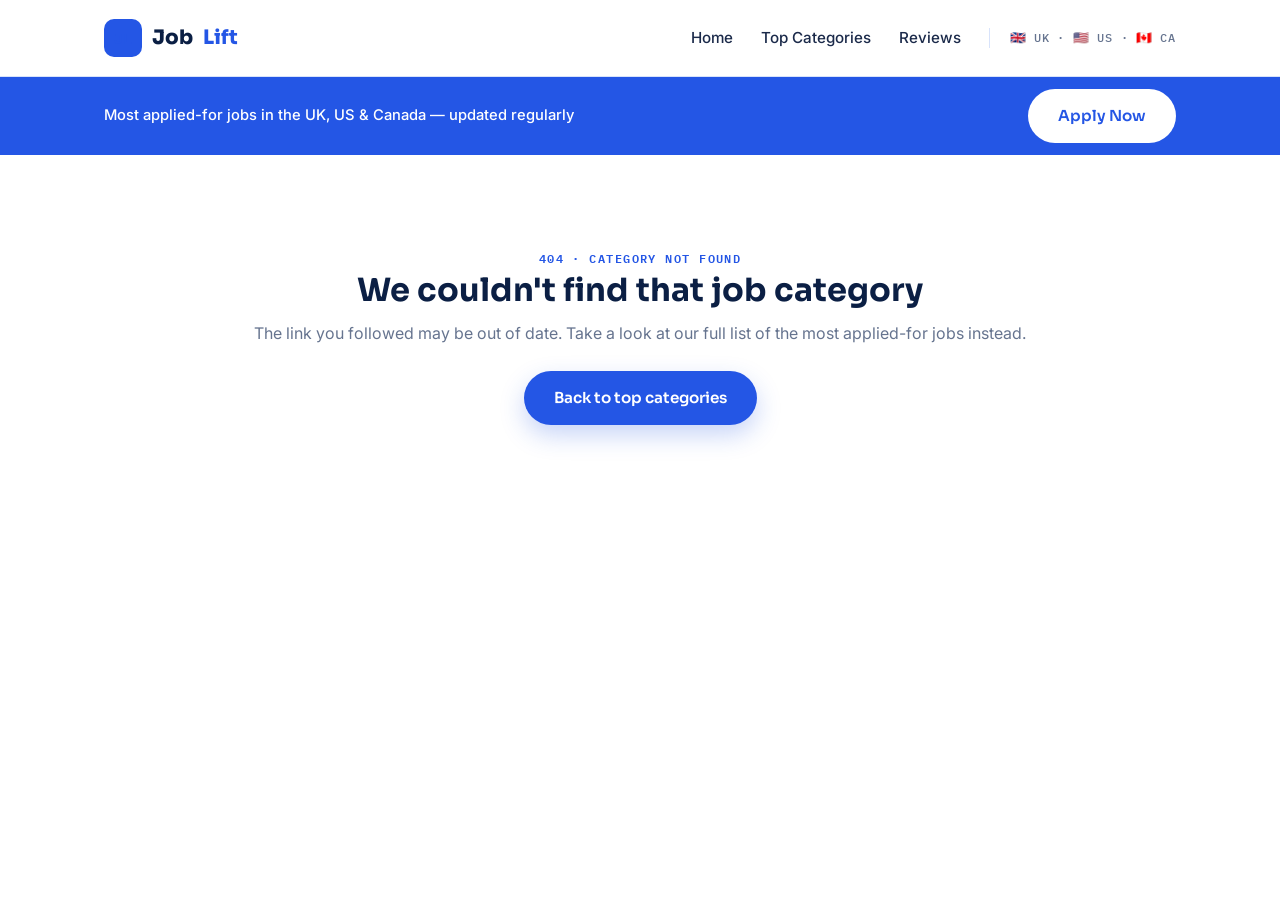
<file: category.html>
<!DOCTYPE html>
<html lang="en">
<head>
  <meta charset="UTF-8" />
  <meta name="viewport" content="width=device-width, initial-scale=1.0" />
  <title>Job Category Details — Job Lift</title>
  <meta name="description" content="Job details, typical pay, how to join, terms and an apply now link for the UK, US and Canada." />
  <link rel="preconnect" href="https://fonts.googleapis.com">
  <link rel="preconnect" href="https://fonts.gstatic.com" crossorigin>
  <link href="https://fonts.googleapis.com/css2?family=Sora:wght@600;700;800&family=Inter:wght@400;500;600&family=IBM+Plex+Mono:wght@500;600&display=swap" rel="stylesheet">
  <link rel="stylesheet" href="style.css">
</head>
<body>

  <!-- ===================== Header ===================== -->
  <header class="site-header">
    <div class="container">
      <a href="index.html" class="logo">
        <span class="logo-mark">JL</span>
        Job<span>Lift</span>
      </a>
      <nav class="main-nav">
        <a href="index.html">Home</a>
        <a href="index.html#categories">Top Categories</a>
        <a href="index.html#reviews">Reviews</a>
        <span class="nav-flags">🇬🇧 UK · 🇺🇸 US · 🇨🇦 CA</span>
      </nav>
    </div>
  </header>

  <!-- ===================== Top Apply Banner ===================== -->
  <div class="apply-banner">
    <div class="container">
      <p>Most applied-for jobs in the UK, US &amp; Canada — updated regularly</p>
      <a href="#apply" class="btn btn-primary">Apply Now</a>
    </div>
  </div>


  <!-- ===================== Not found state ===================== -->
  <div id="notFound" class="not-found" style="display:none;">
    <div class="container">
      <span class="eyebrow">404 · Category not found</span>
      <h1>We couldn't find that job category</h1>
      <p>The link you followed may be out of date. Take a look at our full list of the most applied-for jobs instead.</p>
      <a href="index.html#categories" class="btn btn-primary">Back to top categories</a>
    </div>
  </div>

  <!-- ===================== Main content ===================== -->
  <main id="pageContent" class="container">

    <nav class="breadcrumb">
      <a href="index.html">Home</a>
      <span class="sep">/</span>
      <a href="index.html#categories">Top Categories</a>
      <span class="sep">/</span>
      <span id="breadcrumbTitle">Job details</span>
    </nav>

    <!-- Detail hero -->
    <section class="detail-hero">
      <div class="detail-icon" id="detailIcon"></div>
      <div>
        <div class="badge-row" style="margin-bottom:10px;">
          <span class="badge badge-rank" id="badgeRank">#01</span>
          <span class="badge badge-trend" id="badgeTrend">▲ +0% applications this year</span>
          <span class="badge">🇬🇧 🇺🇸 🇨🇦 Hiring in all 3 countries</span>
        </div>
        <h1 id="jobTitle">Job title</h1>
        <p class="detail-tagline" id="jobTagline">Tagline</p>
      </div>
    </section>

    <div class="detail-grid">

      <!-- Main column -->
      <div class="detail-main">

        <section class="detail-section">
          <h2>Why this job is in demand</h2>
          <p id="jobAbout">About text.</p>
        </section>

        <section class="detail-section">
          <h2>Typical pay (UK, US &amp; Canada)</h2>
          <table class="salary-table">
            <thead>
              <tr>
                <th>Country</th>
                <th>Typical salary range</th>
              </tr>
            </thead>
            <tbody>
              <tr>
                <td>🇬🇧 United Kingdom</td>
                <td class="figure" id="salaryUK">—</td>
              </tr>
              <tr>
                <td>🇺🇸 United States</td>
                <td class="figure" id="salaryUS">—</td>
              </tr>
              <tr>
                <td>🇨🇦 Canada</td>
                <td class="figure" id="salaryCA">—</td>
              </tr>
            </tbody>
          </table>
          <p class="salary-note">
            Figures are general estimates for entry-level to mid-level roles, based on publicly available
            market data. Actual pay varies by employer, location, experience and shift pattern.
          </p>
        </section>

        <section class="detail-section">
          <h2>What the job involves</h2>
          <div class="two-col-lists">
            <div class="list-card">
              <h3>What you'll do</h3>
              <ul id="responsibilitiesList"></ul>
            </div>
            <div class="list-card">
              <h3>What you'll need</h3>
              <ul id="requirementsList"></ul>
            </div>
          </div>
        </section>

        <section class="detail-section">
          <h2>How to join — step by step</h2>
          <ol class="steps" id="howToJoinList"></ol>
        </section>

        <section class="detail-section">
          <h2>Terms &amp; conditions before you apply</h2>
          <div class="terms-box">
            <ol>
              <li>Job Lift is an independent information resource. We are not a recruitment agency and do not represent any employer listed.</li>
              <li>All salary figures are general estimates based on publicly available market data and can vary by location, experience and employer.</li>
              <li>The "Apply Now" buttons take you to job search results on a third-party site (such as Indeed). We don't control or guarantee the accuracy of listings on external sites.</li>
              <li>Genuine employers never ask you to pay a fee, buy equipment, or send money in order to apply for or accept a job. If anyone asks you for payment, treat it as a scam and do not proceed.</li>
              <li>You must meet the legal working age and right-to-work requirements for the country you apply in.</li>
              <li>Job Lift does not collect CVs, applications or personal data through this site, and we are not responsible for the hiring decisions or outcomes of any third party.</li>
            </ol>
          </div>
        </section>

      </div>

      <!-- Sidebar -->
      <aside id="apply">
        <div class="apply-card">
          <h3>Ready to apply?</h3>
          <p>Choose your country to see current openings for this role on a trusted job search site.</p>
          <div class="apply-options">
            <a class="apply-option" id="applyUK" href="#" target="_blank" rel="noopener noreferrer">
              <span><span class="flag">🇬🇧</span> Apply Now — UK</span>
              <span class="arrow">→</span>
            </a>
            <a class="apply-option" id="applyUS" href="#" target="_blank" rel="noopener noreferrer">
              <span><span class="flag">🇺🇸</span> Apply Now — US</span>
              <span class="arrow">→</span>
            </a>
            <a class="apply-option" id="applyCA" href="#" target="_blank" rel="noopener noreferrer">
              <span><span class="flag">🇨🇦</span> Apply Now — Canada</span>
              <span class="arrow">→</span>
            </a>
          </div>
          <p class="apply-disclaimer">
            Apply Now opens an external job search site in a new tab. Job Lift never charges
            a fee and never asks for payment to apply.
          </p>
        </div>
      </aside>

    </div>
  </main>

  <!-- ===================== Footer ===================== -->
  <footer class="site-footer">
    <div class="container">
      <div class="footer-grid">
        <div>
          <div class="footer-logo">
            <span class="logo-mark">JL</span>
            Job Lift
          </div>
          <p>
            Job Lift is an independent information resource covering the most applied-for jobs
            in the UK, US and Canada. We're not a recruitment agency and don't charge job seekers
            for anything on this site.
          </p>
        </div>
        <div>
          <h4>Explore</h4>
          <ul>
            <li><a href="index.html">Home</a></li>
            <li><a href="index.html#categories">Top 10 categories</a></li>
            <li><a href="index.html#reviews">Reviews &amp; Q&amp;A</a></li>
          </ul>
        </div>
        <div>
          <h4>Good to know</h4>
          <ul>
            <li>Free to browse — always</li>
            <li>No CV upload or sign-up needed</li>
            <li>Apply Now links go to trusted job boards</li>
            <li>Genuine employers never charge to apply</li>
          </ul>
        </div>
      </div>
      <div class="footer-bottom">
        <span>© 2026 Job Lift. All rights reserved.</span>
        <span>Informational resource — not a recruitment agency or employer.</span>
      </div>
    </div>
  </footer>

  <script src="data.js"></script>
  <script>
    const params = new URLSearchParams(window.location.search);
    const catId = params.get('cat');
    const job = JOB_CATEGORIES.find(c => c.id === catId);

    if (!job) {
      document.getElementById('pageContent').style.display = 'none';
      document.querySelector('.site-footer').style.display = 'none';
      document.getElementById('notFound').style.display = 'block';
    } else {
      document.title = job.title + ' — Job Details | Job Lift';

      document.getElementById('breadcrumbTitle').textContent = job.title;
      document.getElementById('jobTitle').textContent = job.title;
      document.getElementById('jobTagline').textContent = job.tagline;
      document.getElementById('jobAbout').textContent = job.about;

      document.getElementById('badgeRank').textContent = '#' + String(job.rank).padStart(2, '0') + ' most applied';
      document.getElementById('badgeTrend').textContent = '▲ ' + job.trend + ' applications this year';

      document.getElementById('detailIcon').innerHTML =
        `<svg viewBox="0 0 48 48" fill="none" stroke="currentColor" stroke-width="2.4" stroke-linecap="round" stroke-linejoin="round">${job.icon}</svg>`;

      document.getElementById('salaryUK').textContent = job.salary.uk;
      document.getElementById('salaryUS').textContent = job.salary.us;
      document.getElementById('salaryCA').textContent = job.salary.ca;

      const respList = document.getElementById('responsibilitiesList');
      job.responsibilities.forEach(item => {
        const li = document.createElement('li');
        li.textContent = item;
        respList.appendChild(li);
      });

      const reqList = document.getElementById('requirementsList');
      job.requirements.forEach(item => {
        const li = document.createElement('li');
        li.textContent = item;
        reqList.appendChild(li);
      });

      const stepsList = document.getElementById('howToJoinList');
      job.howToJoin.forEach((step, i) => {
        const li = document.createElement('li');
        li.innerHTML = `<span class="step-num">${i + 1}</span><span class="step-text">${step}</span>`;
        stepsList.appendChild(li);
      });

      document.getElementById('applyUK').href = job.apply.uk;
      document.getElementById('applyUS').href = job.apply.us;
      document.getElementById('applyCA').href = job.apply.ca;
    }
  </script>

</body>
</html>
</file>
<file: style.css>
/* ============================================================
   Job Lift — shared styles
   A calm, data-led blue & white system for a job-trends site.
   ============================================================ */

:root {
  --navy: #0b1f44;
  --blue: #2456e5;
  --blue-dark: #15349e;
  --blue-light: #eaf1ff;
  --blue-line: #d8e3fb;
  --sky: #4fa6ff;
  --white: #ffffff;
  --ink: #1b2a4a;
  --muted: #66748f;
  --green: #1e9e6b;
  --radius-lg: 18px;
  --radius-md: 12px;
  --radius-sm: 8px;
  --shadow: 0 12px 30px rgba(36, 86, 229, 0.08);
  --container: 1120px;
}

* { box-sizing: border-box; }

html { scroll-behavior: smooth; }

body {
  margin: 0;
  font-family: "Inter", system-ui, -apple-system, sans-serif;
  color: var(--ink);
  background: var(--white);
  line-height: 1.6;
}

h1, h2, h3, h4 {
  font-family: "Sora", "Inter", sans-serif;
  color: var(--navy);
  margin: 0;
  line-height: 1.2;
}

p { margin: 0 0 1em; }

a { color: var(--blue); text-decoration: none; }
a:hover { text-decoration: underline; }

img, svg { display: block; }

.container {
  width: 100%;
  max-width: var(--container);
  margin: 0 auto;
  padding: 0 24px;
}

.eyebrow {
  display: inline-flex;
  align-items: center;
  gap: 8px;
  font-family: "IBM Plex Mono", monospace;
  font-size: 0.75rem;
  letter-spacing: 0.12em;
  text-transform: uppercase;
  color: var(--blue);
  font-weight: 600;
}

/* ---------------- Buttons ---------------- */

.btn {
  display: inline-flex;
  align-items: center;
  justify-content: center;
  gap: 8px;
  font-family: "Sora", sans-serif;
  font-weight: 600;
  font-size: 0.95rem;
  border-radius: 999px;
  padding: 13px 28px;
  border: 2px solid transparent;
  cursor: pointer;
  transition: transform 0.15s ease, box-shadow 0.15s ease, background 0.15s ease, color 0.15s ease;
  text-decoration: none;
}

.btn-primary {
  background: var(--blue);
  color: var(--white);
  box-shadow: 0 10px 24px rgba(36, 86, 229, 0.25);
}
.btn-primary:hover {
  background: var(--blue-dark);
  transform: translateY(-2px);
  text-decoration: none;
}

.btn-outline {
  background: var(--white);
  color: var(--blue);
  border-color: var(--blue-line);
}
.btn-outline:hover {
  border-color: var(--blue);
  background: var(--blue-light);
  text-decoration: none;
}

.btn-block { width: 100%; }

/* ---------------- Header ---------------- */

.site-header {
  position: sticky;
  top: 0;
  z-index: 50;
  background: rgba(255, 255, 255, 0.92);
  backdrop-filter: blur(8px);
  border-bottom: 1px solid var(--blue-line);
}

.site-header .container {
  display: flex;
  align-items: center;
  justify-content: space-between;
  height: 76px;
}

.logo {
  display: flex;
  align-items: center;
  gap: 10px;
  font-family: "Sora", sans-serif;
  font-weight: 800;
  font-size: 1.25rem;
  color: var(--navy);
}

.logo-mark {
  width: 38px;
  height: 38px;
  border-radius: 10px;
  background: var(--blue);
  display: flex;
  align-items: center;
  justify-content: center;
  color: var(--white);
  font-family: "IBM Plex Mono", monospace;
  font-weight: 700;
  font-size: 0.95rem;
}

.logo span { color: var(--blue); }

.main-nav {
  display: flex;
  align-items: center;
  gap: 28px;
  font-weight: 500;
  font-size: 0.95rem;
}

.main-nav a {
  color: var(--ink);
}
.main-nav a:hover { color: var(--blue); text-decoration: none; }

.main-nav .nav-flags {
  font-family: "IBM Plex Mono", monospace;
  font-size: 0.78rem;
  letter-spacing: 0.06em;
  color: var(--muted);
  border-left: 1px solid var(--blue-line);
  padding-left: 20px;
}

/* ---------------- Top apply banner ---------------- */

.apply-banner {
  background: var(--blue);
}

.apply-banner .container {
  display: flex;
  align-items: center;
  justify-content: space-between;
  gap: 16px;
  flex-wrap: wrap;
  padding: 12px 24px;
}

.apply-banner p {
  margin: 0;
  color: var(--white);
  font-size: 0.92rem;
  font-weight: 500;
}

.apply-banner strong { font-weight: 700; }

.apply-banner .btn-primary {
  background: var(--white);
  color: var(--blue);
  box-shadow: none;
  flex-shrink: 0;
}

.apply-banner .btn-primary:hover {
  background: var(--blue-light);
  color: var(--blue-dark);
}

@media (max-width: 600px) {
  .apply-banner .container { justify-content: center; text-align: center; }
}

/* ---------------- Ticker ---------------- */

.ticker {
  background: var(--navy);
  color: var(--white);
  overflow: hidden;
  white-space: nowrap;
  border-bottom: 1px solid var(--blue-dark);
}

.ticker-track {
  display: inline-flex;
  align-items: center;
  gap: 48px;
  padding: 11px 0;
  animation: ticker-scroll 48s linear infinite;
  font-family: "IBM Plex Mono", monospace;
  font-size: 0.82rem;
}

.ticker-item {
  display: inline-flex;
  align-items: center;
  gap: 10px;
  white-space: nowrap;
}

.ticker-up { color: #6fe3a5; }
.ticker-flag { font-size: 0.95em; }

@keyframes ticker-scroll {
  from { transform: translateX(0); }
  to { transform: translateX(-50%); }
}

@media (prefers-reduced-motion: reduce) {
  .ticker-track { animation: none; }
}

/* ---------------- Hero ---------------- */

.hero {
  padding: 72px 0 56px;
  background: linear-gradient(180deg, var(--blue-light) 0%, var(--white) 100%);
  border-bottom: 1px solid var(--blue-line);
}

.hero-grid {
  display: grid;
  grid-template-columns: 1.2fr 0.8fr;
  gap: 48px;
  align-items: center;
}

.hero h1 {
  font-size: clamp(2.1rem, 4vw, 3.1rem);
  margin: 14px 0 18px;
  font-weight: 800;
}

.hero h1 em {
  font-style: normal;
  color: var(--blue);
}

.hero p.lead {
  font-size: 1.08rem;
  color: var(--muted);
  max-width: 540px;
}

.hero-actions {
  display: flex;
  gap: 14px;
  margin-top: 28px;
  flex-wrap: wrap;
}

.hero-stats {
  display: flex;
  gap: 28px;
  margin-top: 36px;
}

.hero-stat .num {
  font-family: "IBM Plex Mono", monospace;
  font-size: 1.6rem;
  font-weight: 700;
  color: var(--navy);
}

.hero-stat .label {
  font-size: 0.82rem;
  color: var(--muted);
}

/* Hero illustration */
.hero-art {
  position: relative;
}

.hero-art svg {
  width: 100%;
  height: auto;
}

/* ---------------- Section heading ---------------- */

.section {
  padding: 64px 0;
}

.section-head {
  max-width: 640px;
  margin-bottom: 40px;
}

.section-head h2 {
  font-size: clamp(1.6rem, 3vw, 2.2rem);
  margin: 10px 0 12px;
}

.section-head p {
  color: var(--muted);
  margin: 0;
}

.section-alt {
  background: var(--blue-light);
}

/* ---------------- Category grid ---------------- */

.category-grid {
  display: grid;
  grid-template-columns: repeat(auto-fill, minmax(280px, 1fr));
  gap: 20px;
}

.category-card {
  display: block;
  background: var(--white);
  border: 1px solid var(--blue-line);
  border-radius: var(--radius-lg);
  padding: 24px;
  transition: transform 0.18s ease, box-shadow 0.18s ease, border-color 0.18s ease;
  position: relative;
  overflow: hidden;
}

.category-card:hover {
  transform: translateY(-4px);
  box-shadow: var(--shadow);
  border-color: var(--blue);
  text-decoration: none;
}

.category-card .rank {
  font-family: "IBM Plex Mono", monospace;
  font-weight: 700;
  font-size: 0.78rem;
  color: var(--blue);
  letter-spacing: 0.08em;
}

.category-card .icon {
  width: 44px;
  height: 44px;
  border-radius: var(--radius-md);
  background: var(--blue-light);
  color: var(--blue);
  display: flex;
  align-items: center;
  justify-content: center;
  margin: 12px 0 16px;
}

.category-card .icon svg { width: 24px; height: 24px; }

.category-card h3 {
  font-size: 1.12rem;
  margin-bottom: 8px;
}

.category-card p {
  color: var(--muted);
  font-size: 0.92rem;
  margin-bottom: 16px;
}

.card-foot {
  display: flex;
  align-items: center;
  justify-content: space-between;
  font-size: 0.82rem;
  border-top: 1px solid var(--blue-line);
  padding-top: 14px;
}

.trend-up {
  color: var(--green);
  font-family: "IBM Plex Mono", monospace;
  font-weight: 600;
}

.view-link {
  color: var(--blue);
  font-weight: 600;
}

.flags {
  font-size: 0.85em;
  letter-spacing: 0.05em;
}

/* ---------------- Reviews / Q&A ---------------- */

.review-list {
  display: flex;
  flex-direction: column;
  gap: 22px;
}

.review {
  background: var(--white);
  border: 1px solid var(--blue-line);
  border-radius: var(--radius-lg);
  padding: 22px 24px;
}

.review-head {
  display: flex;
  align-items: center;
  gap: 14px;
  margin-bottom: 12px;
}

.avatar {
  width: 42px;
  height: 42px;
  border-radius: 50%;
  background: var(--blue);
  color: var(--white);
  display: flex;
  align-items: center;
  justify-content: center;
  font-family: "Sora", sans-serif;
  font-weight: 700;
  font-size: 0.95rem;
  flex-shrink: 0;
}

.review-meta { line-height: 1.35; }
.review-name { font-weight: 600; color: var(--navy); font-size: 0.95rem; }
.review-loc { color: var(--muted); font-size: 0.82rem; }
.stars { color: var(--blue); letter-spacing: 1px; font-size: 0.85rem; margin-top: 2px; }

.review-q {
  font-weight: 500;
  margin: 0 0 14px;
  color: var(--ink);
}
.review-q::before {
  content: "Q: ";
  color: var(--blue);
  font-weight: 700;
}

.review-reply {
  background: var(--blue-light);
  border-radius: var(--radius-md);
  padding: 16px 18px;
  display: flex;
  gap: 12px;
}

.review-reply .reply-mark {
  width: 30px;
  height: 30px;
  border-radius: 50%;
  background: var(--white);
  color: var(--blue);
  display: flex;
  align-items: center;
  justify-content: center;
  font-family: "IBM Plex Mono", monospace;
  font-weight: 700;
  font-size: 0.78rem;
  flex-shrink: 0;
  margin-top: 2px;
  border: 1px solid var(--blue-line);
}

.review-reply p { margin: 0; font-size: 0.95rem; }
.review-reply strong { color: var(--blue-dark); }

/* ---------------- Footer ---------------- */

.site-footer {
  background: var(--navy);
  color: #b9c6e6;
  padding: 48px 0 28px;
}

.footer-grid {
  display: grid;
  grid-template-columns: 1.4fr 1fr 1fr;
  gap: 32px;
  margin-bottom: 32px;
}

.site-footer h4 {
  color: var(--white);
  font-size: 1rem;
  margin-bottom: 12px;
}

.site-footer p, .site-footer li { font-size: 0.88rem; }

.site-footer ul { list-style: none; padding: 0; margin: 0; display: flex; flex-direction: column; gap: 8px; }
.site-footer a { color: #b9c6e6; }
.site-footer a:hover { color: var(--white); }

.footer-bottom {
  border-top: 1px solid rgba(255,255,255,0.12);
  padding-top: 20px;
  font-size: 0.8rem;
  color: #8da0c9;
  display: flex;
  justify-content: space-between;
  flex-wrap: wrap;
  gap: 10px;
}

.footer-logo {
  display: flex;
  align-items: center;
  gap: 10px;
  font-family: "Sora", sans-serif;
  font-weight: 800;
  font-size: 1.15rem;
  color: var(--white);
  margin-bottom: 12px;
}

/* ============================================================
   Category detail page
   ============================================================ */

.breadcrumb {
  font-size: 0.85rem;
  color: var(--muted);
  padding: 20px 0;
}
.breadcrumb a { color: var(--blue); }
.breadcrumb .sep { margin: 0 6px; color: var(--blue-line); }

.detail-hero {
  background: var(--blue-light);
  border-radius: var(--radius-lg);
  padding: 36px;
  display: flex;
  gap: 24px;
  align-items: center;
  flex-wrap: wrap;
  margin-bottom: 36px;
}

.detail-icon {
  width: 76px;
  height: 76px;
  border-radius: var(--radius-md);
  background: var(--white);
  color: var(--blue);
  display: flex;
  align-items: center;
  justify-content: center;
  box-shadow: var(--shadow);
  flex-shrink: 0;
}
.detail-icon svg { width: 40px; height: 40px; }

.detail-hero h1 {
  font-size: clamp(1.6rem, 3.4vw, 2.4rem);
  margin-bottom: 6px;
}

.detail-tagline { color: var(--muted); margin-bottom: 12px; }

.badge-row { display: flex; gap: 10px; flex-wrap: wrap; }

.badge {
  display: inline-flex;
  align-items: center;
  gap: 6px;
  font-size: 0.8rem;
  font-weight: 600;
  padding: 6px 12px;
  border-radius: 999px;
  background: var(--white);
  border: 1px solid var(--blue-line);
  color: var(--ink);
}

.badge-rank {
  background: var(--blue);
  color: var(--white);
  font-family: "IBM Plex Mono", monospace;
  border: none;
}

.badge-trend { color: var(--green); }

.detail-grid {
  display: grid;
  grid-template-columns: 2fr 1fr;
  gap: 40px;
  align-items: start;
}

.detail-main h2 {
  font-size: 1.35rem;
  margin: 0 0 14px;
}

.detail-section {
  margin-bottom: 40px;
}

.detail-section p { color: var(--ink); }

.two-col-lists {
  display: grid;
  grid-template-columns: 1fr 1fr;
  gap: 28px;
}

.list-card h3 {
  font-size: 1rem;
  margin-bottom: 12px;
}

.list-card ul {
  margin: 0;
  padding-left: 20px;
  color: var(--ink);
}
.list-card li { margin-bottom: 8px; font-size: 0.94rem; }

/* Salary table */
.salary-table {
  width: 100%;
  border-collapse: collapse;
  border: 1px solid var(--blue-line);
  border-radius: var(--radius-md);
  overflow: hidden;
}
.salary-table th, .salary-table td {
  padding: 14px 16px;
  text-align: left;
  font-size: 0.94rem;
  border-bottom: 1px solid var(--blue-line);
}
.salary-table th {
  background: var(--blue);
  color: var(--white);
  font-family: "Sora", sans-serif;
  font-weight: 600;
  font-size: 0.88rem;
}
.salary-table tr:last-child td { border-bottom: none; }
.salary-table tr:nth-child(even) td { background: var(--blue-light); }
.salary-table td.figure { font-family: "IBM Plex Mono", monospace; font-weight: 600; color: var(--navy); }

.salary-note {
  font-size: 0.82rem;
  color: var(--muted);
  margin-top: 10px;
}

/* How to join steps */
.steps {
  list-style: none;
  margin: 0;
  padding: 0;
  display: flex;
  flex-direction: column;
  gap: 16px;
}

.steps li {
  display: flex;
  gap: 16px;
  align-items: flex-start;
}

.step-num {
  width: 34px;
  height: 34px;
  border-radius: 50%;
  background: var(--blue);
  color: var(--white);
  font-family: "IBM Plex Mono", monospace;
  font-weight: 700;
  font-size: 0.85rem;
  display: flex;
  align-items: center;
  justify-content: center;
  flex-shrink: 0;
}

.step-text { padding-top: 5px; font-size: 0.96rem; }

/* Terms */
.terms-box {
  background: var(--blue-light);
  border: 1px solid var(--blue-line);
  border-radius: var(--radius-md);
  padding: 24px 26px;
  font-size: 0.92rem;
  color: var(--ink);
}
.terms-box ol { margin: 0; padding-left: 20px; }
.terms-box li { margin-bottom: 10px; }
.terms-box li:last-child { margin-bottom: 0; }

/* Apply sidebar */
.apply-card {
  position: sticky;
  top: 96px;
  background: var(--white);
  border: 1px solid var(--blue-line);
  border-radius: var(--radius-lg);
  padding: 24px;
  box-shadow: var(--shadow);
}
.apply-card h3 { font-size: 1.1rem; margin-bottom: 6px; }
.apply-card p { color: var(--muted); font-size: 0.9rem; margin-bottom: 18px; }

.apply-options {
  display: flex;
  flex-direction: column;
  gap: 10px;
  margin-bottom: 16px;
}

.apply-option {
  display: flex;
  align-items: center;
  justify-content: space-between;
  gap: 10px;
  padding: 12px 16px;
  border: 1px solid var(--blue-line);
  border-radius: var(--radius-md);
  font-weight: 600;
  font-size: 0.92rem;
  color: var(--ink);
  transition: border-color 0.15s ease, background 0.15s ease;
}
.apply-option:hover {
  border-color: var(--blue);
  background: var(--blue-light);
  text-decoration: none;
}
.apply-option .flag { font-size: 1.2rem; }
.apply-option .arrow { color: var(--blue); }

.apply-disclaimer {
  font-size: 0.78rem;
  color: var(--muted);
  border-top: 1px solid var(--blue-line);
  padding-top: 14px;
}

/* Not found state */
.not-found {
  text-align: center;
  padding: 90px 24px;
}
.not-found h1 { margin-bottom: 12px; }
.not-found p { color: var(--muted); margin-bottom: 24px; }

/* ---------------- Responsive ---------------- */

@media (max-width: 880px) {
  .hero-grid { grid-template-columns: 1fr; }
  .hero-art { order: -1; max-width: 380px; margin: 0 auto; }
  .footer-grid { grid-template-columns: 1fr 1fr; }
  .detail-grid { grid-template-columns: 1fr; }
  .apply-card { position: static; }
  .two-col-lists { grid-template-columns: 1fr; }
}

@media (max-width: 600px) {
  .main-nav { display: none; }
  .hero { padding: 48px 0 40px; }
  .footer-grid { grid-template-columns: 1fr; }
  .hero-stats { flex-wrap: wrap; gap: 20px; }
  .detail-hero { padding: 24px; }
  .salary-table { font-size: 0.85rem; }
  .salary-table th, .salary-table td { padding: 10px; }
}
</file>
